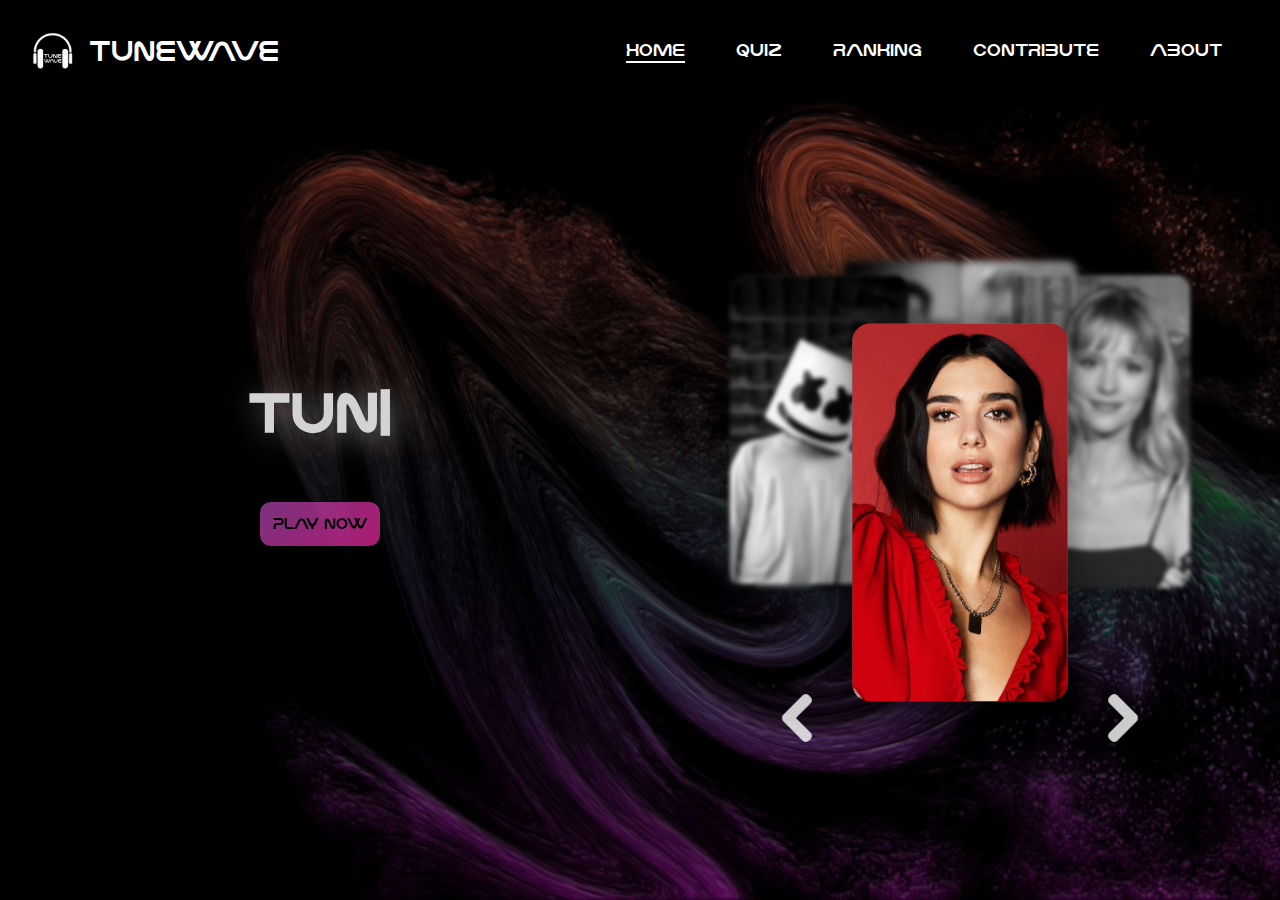
<file: index.html>
<!DOCTYPE html>
<html>
<head>
  <meta charset="utf-8">
  <meta name="viewport" content="width=device-width, initial-scale=1">
  <link rel="stylesheet" type="text/css" href="./css/style.css">
  <title>TuneWave</title>
</head>

<body>
<script src="js/title.js"></script>
<script src="js/cards.js"></script>
  <header>
    <nav>
      <div class="logo-container">
        <img class="nav-logo" src='./img/logo.png'/>
        <div class="nav-logo"><a href="index.html">Tunewave</a></div>
      </div>

      <div class="nav-container">
        <a class="nav-element nav-button selected" href='#'>HOME</a>
        <a class="nav-element nav-button" href='quiz.html'>QUIZ</a>
        <a class="nav-element nav-button" href='classement.html'>RANKING</a>
        <a class="nav-element nav-button" href='contribuer.html'>CONTRIBUTE</a>
        <a class="nav-element nav-button" href='about.html'>ABOUT</a>
      </div>
    </nav>
  </header>
  <main>
  
    <section class="main-section">
      <div class="title" id="title"></div>
      <p class="title-description" id="title-description">
        Dive into the rhythm, ride the TuneWave <br> where every beat unlocks a new musical adventure!
      </p>
      <button class="play-button" onclick="location.href = 'quiz.html'">Play now</button>
    </section>

    <section class="secondary-section">
      <div class="card" id="card0"></div>
      <div class="card" id="card1"></div>
      <div class="card" id="card2"></div>
      <div class="card" id="card3"></div>
      <div class="card" id="card4"></div>
      <a class="move-button left" onclick="moveLeft();"></a>
      <a class="move-button right" onclick="moveRight();"></a>
    </section>


  </main>

  

</body>
</html>
</file>
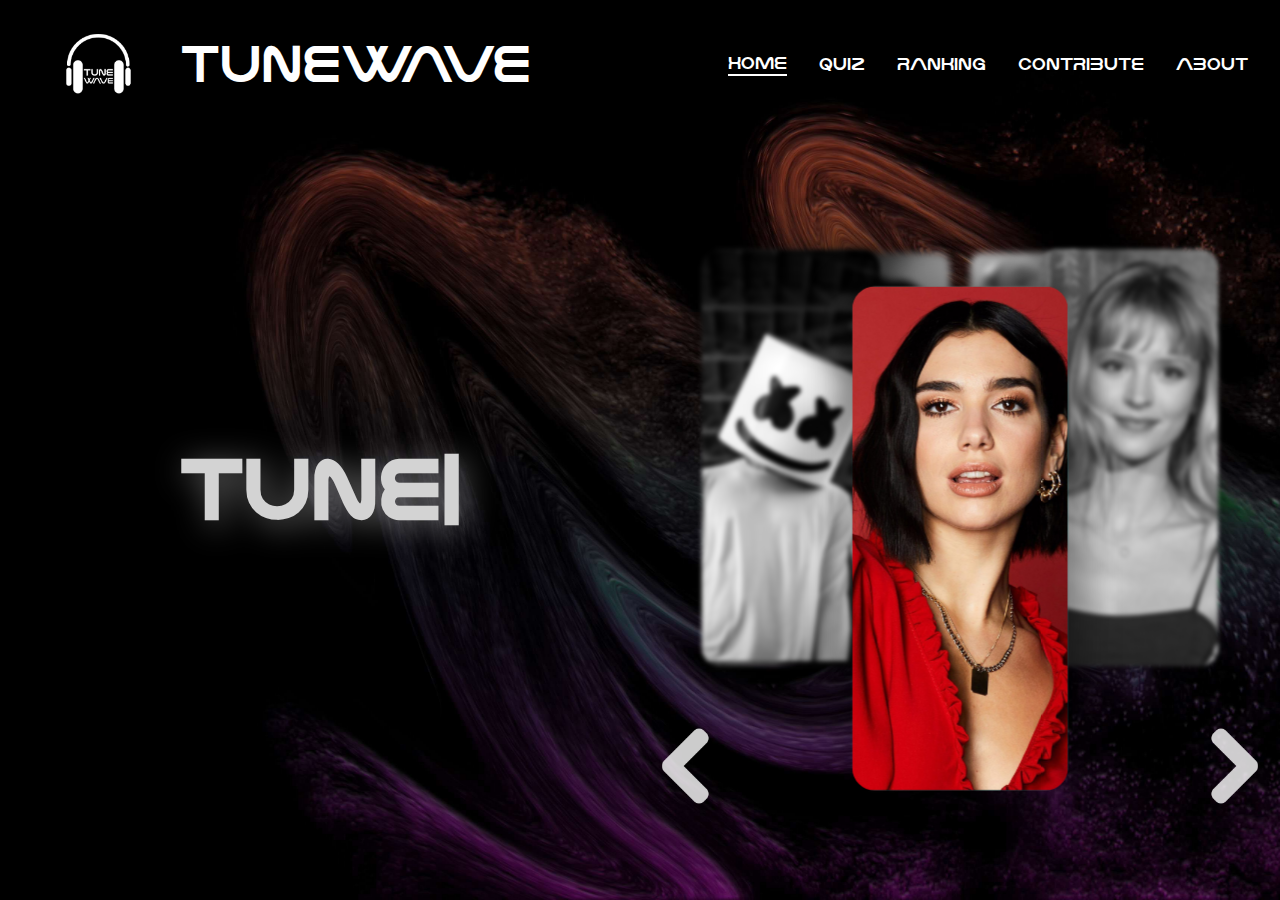
<file: projet-site-musical-ut2j-main/index.html>
<!DOCTYPE html>
<html>
<head>
  <meta charset="utf-8">
  <meta name="viewport" content="width=device-width, initial-scale=1">
  <link rel="stylesheet" type="text/css" href="./css/style.css">
  <title>TuneWave</title>
</head>

<body>
  <script src="js/title.js"></script>
  <script src="js/cards.js"></script>
  <nav>
    <img class="nav-element nav-logo" src='./img/logo.png'/>
    <div class="nav-element nav-logo"><a href="index.html">Tunewave</a></div>

    <a href='#' class="nav-element nav-button selected">HOME</a>
    <a href='quiz.html' class="nav-element nav-button">QUIZ</a>
    <a href='classement.html' class="nav-element nav-button">RANKING</a>
    <a href='contribuer.html' class="nav-element nav-button">CONTRIBUTE</a>
    <a href='about.html' class="nav-element nav-button">ABOUT</a>
  
  </nav>
  <main>
  
    <section class="main-section">
      <div class="title" id="title"></div>
      <p class="title-description" id="title-description">
        Dive into the rhythm, ride the TuneWave <br> where every beat unlocks a new musical adventure!
      </p>
    </section>

    <section class="secondary-section">
      <div class="card" id="card0"></div>
      <div class="card" id="card1"></div>
      <div class="card" id="card2"></div>
      <div class="card" id="card3"></div>
      <div class="card" id="card4"></div>
      <a class="move-button left" onclick="moveLeft();"></a>
      <a class="move-button right" onclick="moveRight();"></a>
    </section>


  </main>
  
  <footer>
    
  </footer>
  

</body>
</html>
</file>
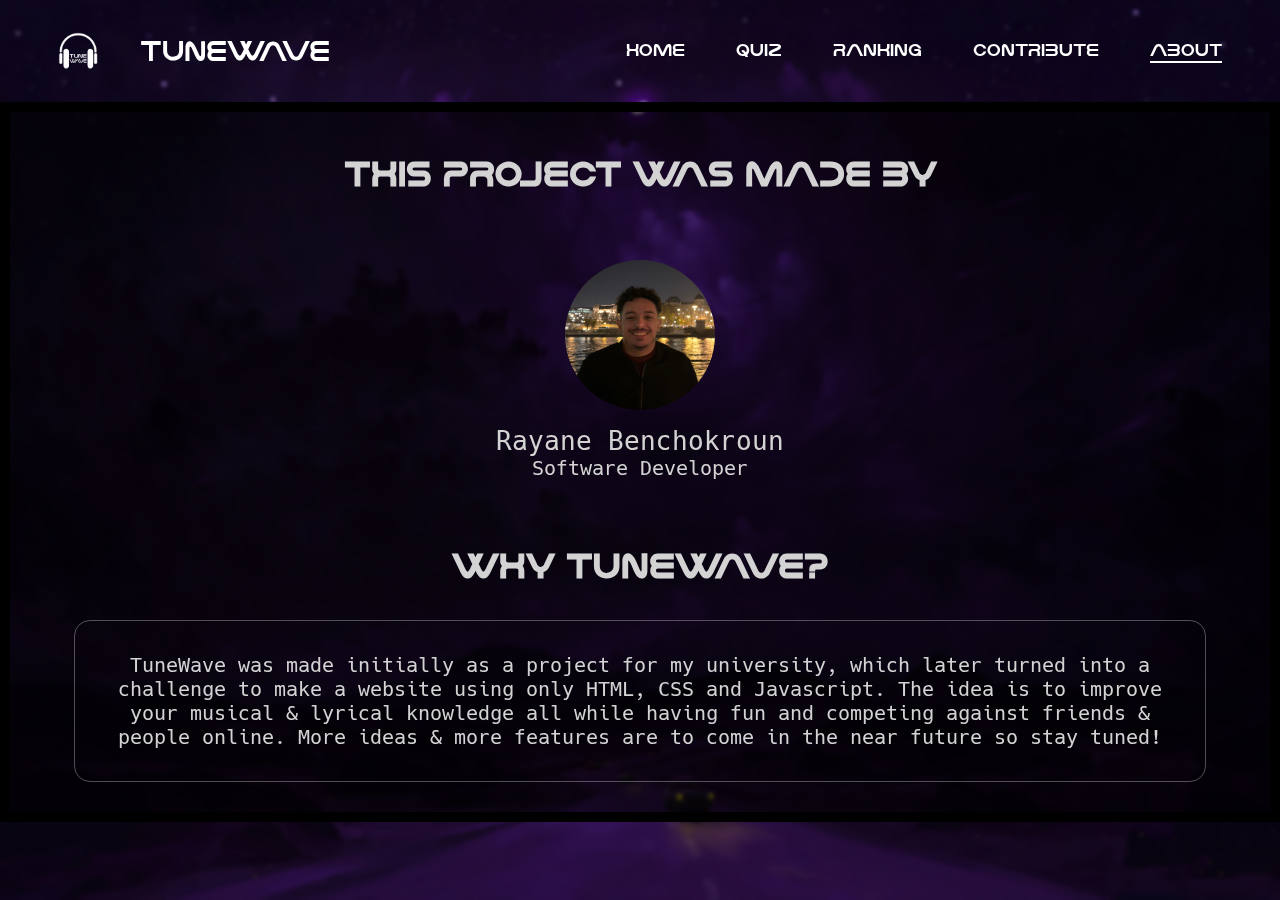
<file: about.html>
<!DOCTYPE html>
<html lang="en">
<head>
    <meta charset="UTF-8">
    <meta name="viewport" content="width=device-width, initial-scale=1.0">
    <link rel="stylesheet" type="text/css" href="./css/style.css">
    <link rel="stylesheet" type="text/css" href="./css/about.css">
    <title>About - TuneWave</title>
</head>
<body>
    <header>
        <nav>
            <div class="logo-container">
                <img class="nav-element nav-logo" src='./img/logo.png'/>
                <div class="nav-element nav-logo"><a href="index.html">Tunewave</a></div>
            </div>

            <div class="nav-container">
                <a class="nav-element nav-button" href='index.html'>HOME</a>
                <a class="nav-element nav-button" href='quiz.html'>QUIZ</a>
                <a class="nav-element nav-button" href='classement.html'>RANKING</a>
                <a class="nav-element nav-button" href='contribuer.html'>CONTRIBUTE</a>
                <a class="nav-element nav-button selected" href='about.html'>ABOUT</a>
            </div>
        </nav>
    </header>
    <main>
        <h1>THIS PROJECT WAS MADE BY</h1>
        
        <div class="between">
            <div class="container">
                <span class="white-circle rayane"></span>
                <p class="bold">Rayane Benchokroun</p>
                <p>Software Developer</p>
            </div>
        </div>

        <h1>WHY TUNEWAVE?</h1>

        <div class="about-paragraph">TuneWave was made initially as a project for my university, which later turned into a challenge to make a website using only HTML, CSS and Javascript.
        The idea is to improve your musical & lyrical knowledge all while having fun and competing against friends & people online.
        More ideas & more features are to come in the near future so stay tuned!</div>

    </main>
    
</body>
</html>
</file>
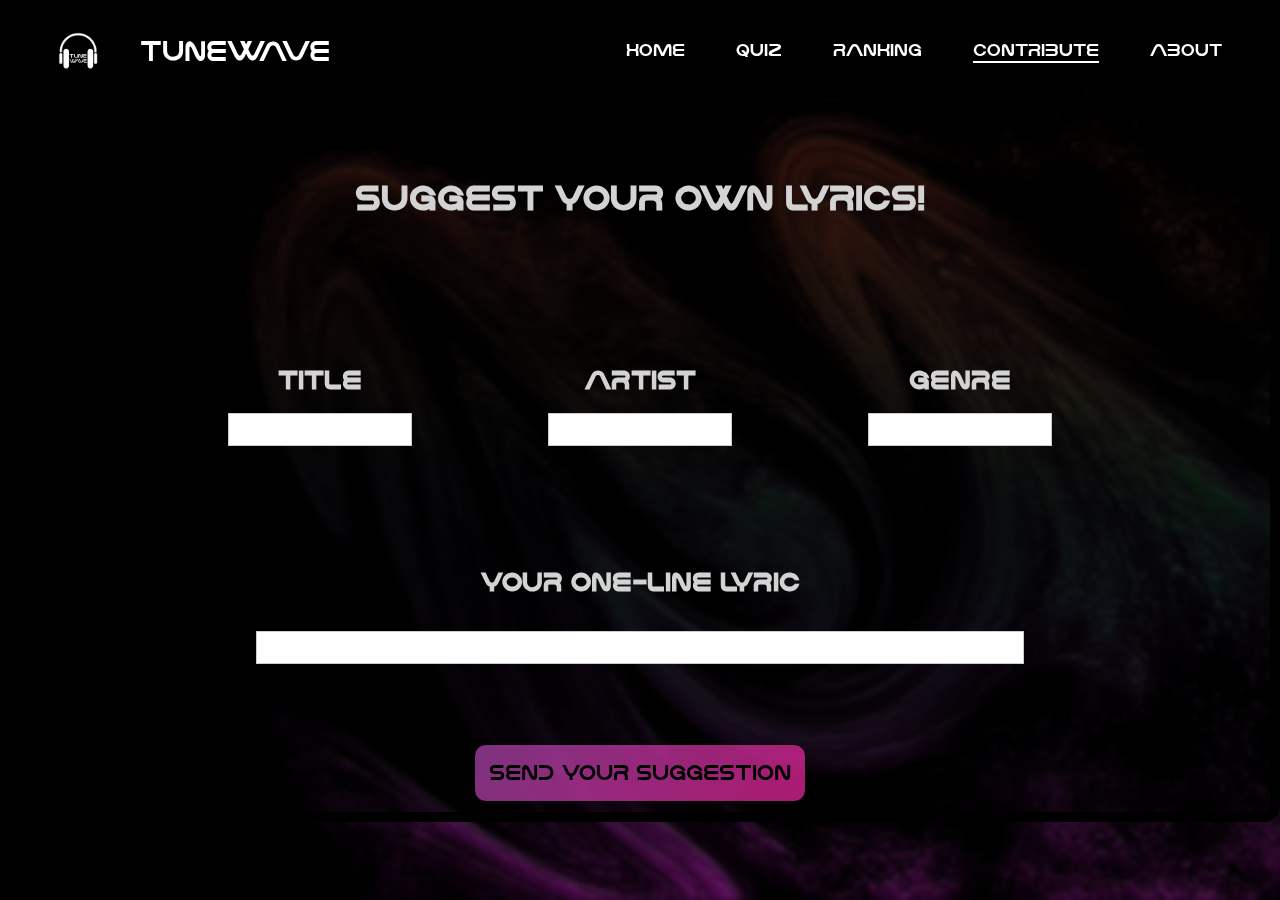
<file: contribuer.html>
<html><!DOCTYPE html>
<html lang="en">
<head>
    <meta charset="UTF-8">
    <meta name="viewport" content="width=device-width, initial-scale=1.0">
    <link rel="stylesheet" type="text/css" href="./css/style.css">
    <link rel="stylesheet" type="text/css" href="./css/quiz.css">
    <link rel="stylesheet" type="text/css" href="./css/contribuer.css">
    <title>Contribute - TuneWave</title>
</head>
<body>
<script src="js/contribute.js"></script>
<header>
    <nav>
        <div class="logo-container">
            <img class="nav-element nav-logo" src='./img/logo.png'/>
            <div class="nav-element nav-logo"><a href="index.html">Tunewave</a></div>
        </div>

        <div class="nav-container">
            <a class="nav-element nav-button" href='index.html'>HOME</a>
            <a class="nav-element nav-button" href='quiz.html'>QUIZ</a>
            <a class="nav-element nav-button" href='classement.html'>RANKING</a>
            <a class="nav-element nav-button selected" href='contribuer.html'>CONTRIBUTE</a>
            <a class="nav-element nav-button" href='about.html'>ABOUT</a>
        </div>
    </nav>
</header>


<main>
    <h1>SUGGEST YOUR OWN LYRICS!</h1>
    <div class="between">
        <div class="container">
            <h2>TITLE</h2>
            <input id="title" type="text"/>
        </div>
        <div class="container">
                <h2>ARTIST</h2>
                <input type="text" id="artist"/>
            </div>
            <div class="container">
                <h2>GENRE</h2>
                <input type="text" id="genre"/>
            </div>
            
        </div>
        <div class="along">
            <h2>YOUR ONE-LINE LYRIC</h2>
            <input type="text" style="width: 80%;" id="lyric" />
            <button class="button button-contr" id="button-contribute">SEND YOUR SUGGESTION</button>
            <span class="loader contr" id="loader"></span>
        </div>
    </main>


    <footer>
    
    </footer>
    
</body>
</html>
</file>
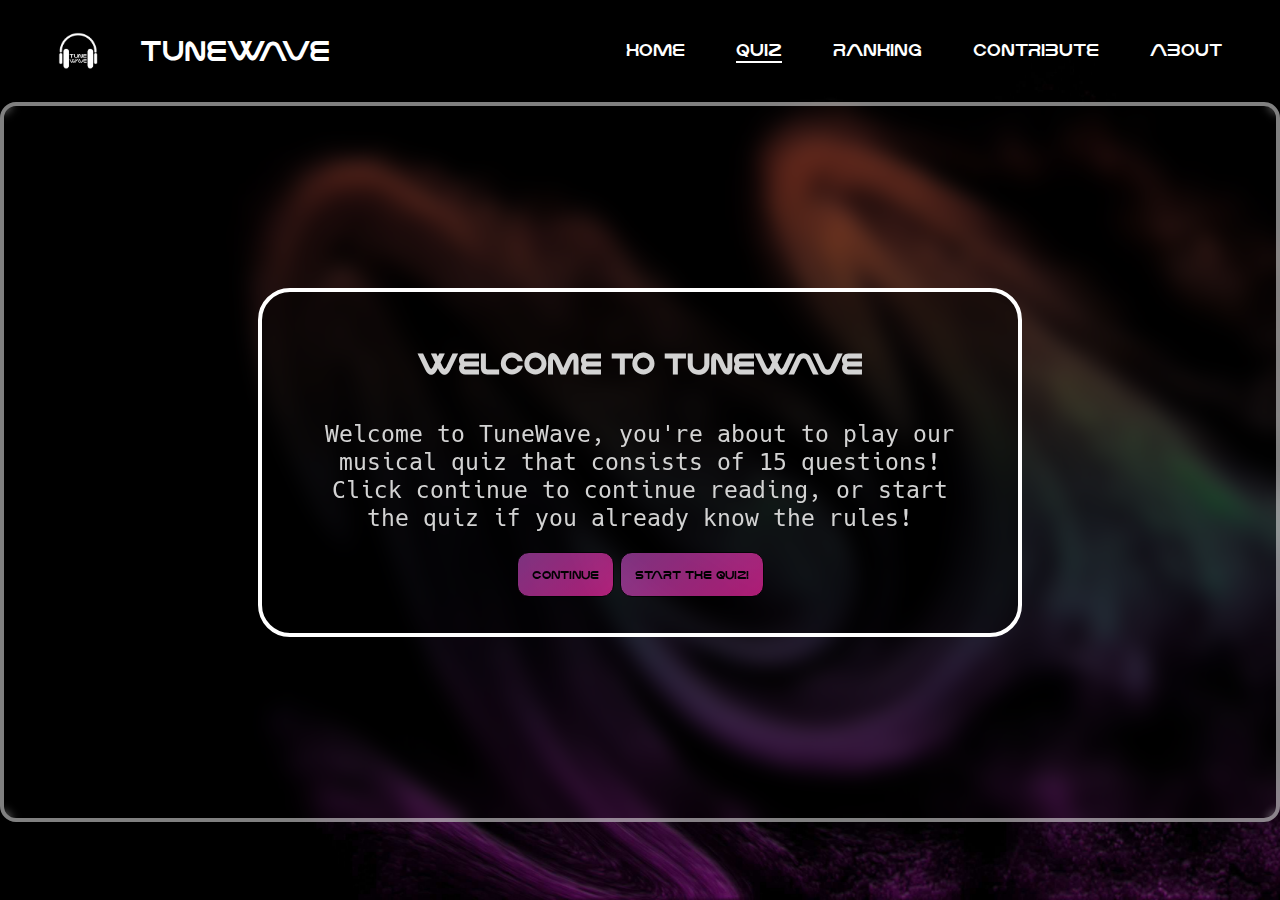
<file: quiz.html>
<!DOCTYPE html>
<html lang="en">
<head>
    <meta charset="UTF-8">
    <meta name="viewport" content="width=device-width, initial-scale=1.0">
    <link rel="stylesheet" type="text/css" href="./css/style.css">
    <title>Play TuneWave</title>
    <link rel="stylesheet" href="css/style.css">
    <link rel="stylesheet" href="css/quiz.css">
</head>
<body>
<script src="js/data.js" type="text/javascript"></script>
<script src="js/quiz.js" type="text/javascript"></script>
    <header>
        <nav>
            <div class="logo-container">
                <img class="nav-element nav-logo" src='./img/logo.png'/>
                <div class="nav-element nav-logo"><a href="index.html">Tunewave</a></div>
            </div>

            <div class="nav-container">
                <a class="nav-element nav-button" href='index.html'>HOME</a>
                <a class="nav-element nav-button selected" href='quiz.html'>QUIZ</a>
                <a class="nav-element nav-button" href='classement.html'>RANKING</a>
                <a class="nav-element nav-button" href='contribuer.html'>CONTRIBUTE</a>
                <a class="nav-element nav-button" href='about.html'>ABOUT</a>
            </div>
        </nav>
    </header>
    <main>
    <div class="top-layer" id="top-layer">
        <div class="welcome-msg" id="welcome-message">
            <h1>WELCOME TO TUNEWAVE</h1>

            <p id="welcome-message-text"></p>

            <div>
                <button class="button" id="welcome-message-skip" onclick="nextMessage();">Continue</button>
                <button class="button" id="welcome-message-start" onclick="closeMessage();">Start the quiz!</button>
            </div>
        </div>
        <div class="welcome-msg" id="username-message">
            <h2>PLEASE ENTER YOUR NAME</h2>
            <p>Let us know how you want to be called!</p>
            <div class="remember">
                <label for="remember-me">Remember me</label><input type="checkbox" id="remember-me" name="remember"/>
            </div>
            <div class="flex-row center-elements">
                <input type="input" class="input" id="username-input"/>
                <button class="button" onclick="saveUsername();">Let's go</button>
            </div>
        </div>
        </div>
        <div class="back" id="back">
            <span id="game-counter"></span>
        </div>
        <div class="game">
            <div class="timer" id="timer">
                <span class="bar"></span>
                <span class="progress"></span>
                <span class="time" id="time">10s</span>
            </div>
            <span class="loader" id="loader"></span>
            <span class="lyric active" id="lyric"></span>
            <div class="choices" id="choices">
                <button class="button choice" onClick=""></button>
                <button class="button choice"></button>
                <button class="button choice"></button>
                <button class="button choice"></button>
                <button class="button choice"></button>
            </div>
            <div id="restart-part">
                <button class="button restart" id="restart-button">Play again!</button>
                <button class="button restart" onclick="location.href = './classement.html'">Check my ranking</button>
            </div>
            <div class="score" id="score">0 PTS</div>
            <div class="score add" id="score-adder">0 PTS</div>
            <div class="score streak" id="score-streak">0x</div>
            <div class="rounds" id="rounds">ROUND 1</div>
            <div class="song-title" id="song-title-cont">
                <span id="song-title"></span>
            </div>
        </div>
    </main>

</body>
    
</html>
</file>
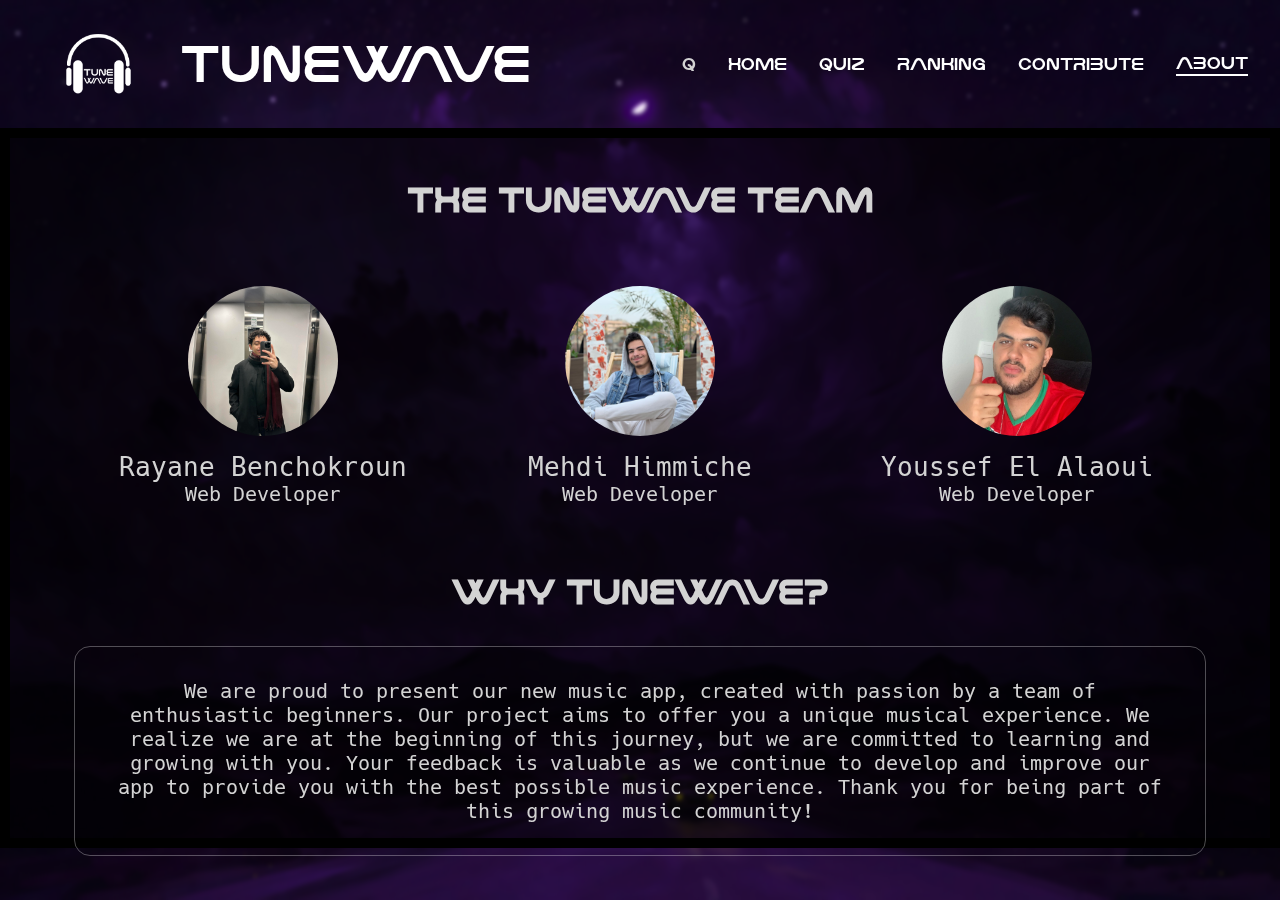
<file: projet-site-musical-ut2j-main/about.html>
<!DOCTYPE html>
<html lang="en">
<head>
    <meta charset="UTF-8">
    <meta name="viewport" content="width=device-width, initial-scale=1.0">
    <link rel="stylesheet" type="text/css" href="./css/style.css">
    <link rel="stylesheet" type="text/css" href="./css/about.css">
    <title>About - TuneWave</title>
</head>
<body>
    <header>
        <nav>
            <img class="nav-element nav-logo" src='./img/logo.png'/>
            <div class="nav-element nav-logo"><a href="index.html">Tunewave</a></div>
q
            <a href='index.html' class="nav-element nav-button">HOME</a>
            <a href='quiz.html' class="nav-element nav-button">QUIZ</a>
            <a href='classement.html' class="nav-element nav-button">RANKING</a>
            <a href='contribuer.html' class="nav-element nav-button">CONTRIBUTE</a>
            <a href='about.html' class="nav-element nav-button selected">ABOUT</a>

        </nav>
    </header>
    <main>
        <h1>THE TUNEWAVE TEAM</h1>
        
        <div class="between">
            <div class="container">
                <span class="white-circle rayane"></span>
                <p class="bold">Rayane Benchokroun</p>
                <p>Web Developer</p>
            </div>
            <div class="container">
                <span class="white-circle mehdi"></span>
                <p class="bold">Mehdi Himmiche</p>
                <p>Web Developer</p>
            </div>
            <div class="container">
                <span class="white-circle youssef"></span>
                <p class="bold">Youssef El Alaoui</p>
                <p>Web Developer</p>
            </div>
            
        </div>

        <h1>WHY TUNEWAVE?</h1>

        <div class="about-paragraph">We are proud to present our new music app, created with passion by a team of enthusiastic beginners. Our project aims to offer you a unique musical experience.
            We realize we are at the beginning of this journey, but we are committed to learning and growing with you.
            Your feedback is valuable as we continue to develop and improve our app to provide you with the best possible music experience.
            Thank you for being part of this growing music community!</div>

    </main>
    
</body>
</html>
</file>
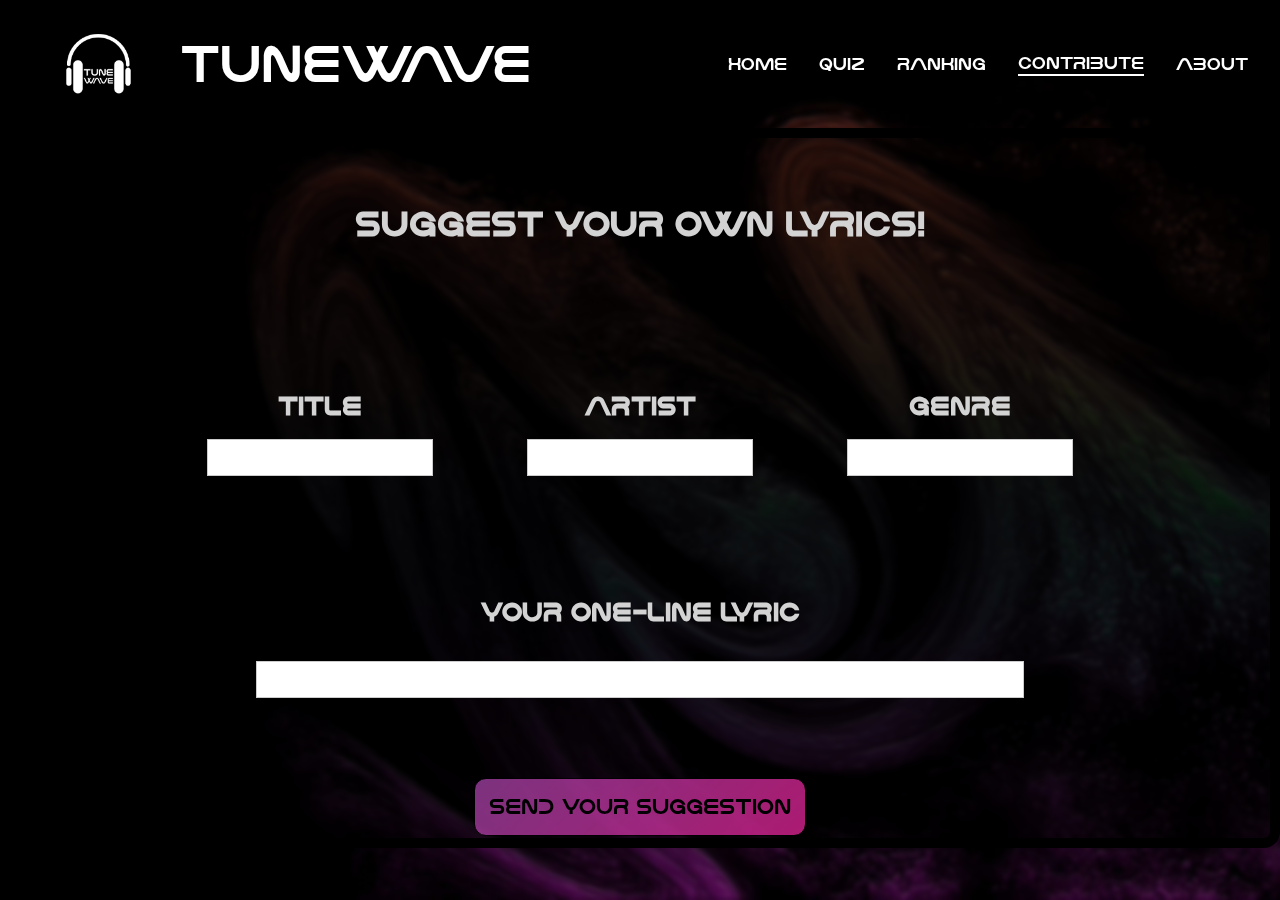
<file: projet-site-musical-ut2j-main/contribuer.html>
<html><!DOCTYPE html>
<html lang="en">
<head>
    <meta charset="UTF-8">
    <meta name="viewport" content="width=device-width, initial-scale=1.0">
    <link rel="stylesheet" type="text/css" href="./css/style.css">
    <link rel="stylesheet" type="text/css" href="./css/quiz.css">
    <link rel="stylesheet" type="text/css" href="./css/contribuer.css">
    <title>Contribute - TuneWave</title>
</head>
<body>
    <script src="js/contribute.js"></script>
    <nav>
        <img class="nav-element nav-logo" src='./img/logo.png'/>
        <div class="nav-element nav-logo"><a href="index.html">Tunewave</a></div>
    
        <a href='index.html' class="nav-element nav-button">HOME</a>
        <a href='quiz.html' class="nav-element nav-button">QUIZ</a>
        <a href='classement.html' class="nav-element nav-button">RANKING</a>
        <a href='#' class="nav-element nav-button selected">CONTRIBUTE</a>
        <a href='about.html' class="nav-element nav-button">ABOUT</a>
      
    </nav>
    

    <main>
        <h1>SUGGEST YOUR OWN LYRICS!</h1>
        <div class="between">
            <div class="container">
                <h2>TITLE</h2>
                <input type="text" id="title"/>
            </div>
            <div class="container">
                <h2>ARTIST</h2>
                <input type="text" id="artist"/>
            </div>
            <div class="container">
                <h2>GENRE</h2>
                <input type="text" id="genre"/>
            </div>
            
        </div>
        <div class="along">
            <h2>YOUR ONE-LINE LYRIC</h2>
            <input type="text" style="width: 80%;" id="lyric" />
            <button class="button button-contr" id="button-contribute">SEND YOUR SUGGESTION</button>
            <span class="loader contr" id="loader"></span>
        </div>
    </main>


    <footer>
    
    </footer>
    
</body>
</html>
</file>
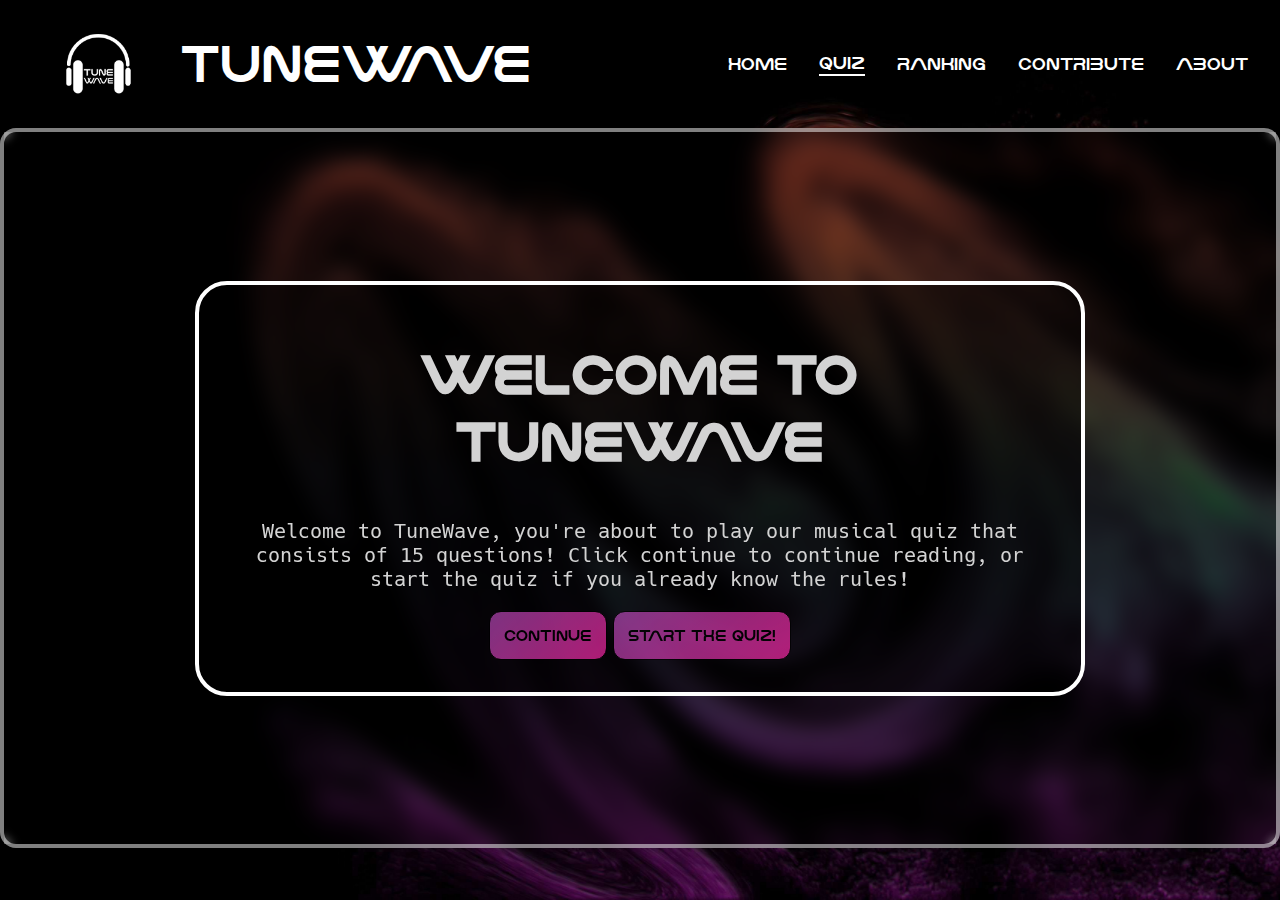
<file: projet-site-musical-ut2j-main/quiz.html>
<!DOCTYPE html>
<html lang="en">
<head>
    <meta charset="UTF-8">
    <meta name="viewport" content="width=device-width, initial-scale=1.0">
    <link rel="stylesheet" type="text/css" href="./css/style.css">
    <title>Play TuneWave</title>
    <link rel="stylesheet" href="css/style.css">
    <link rel="stylesheet" href="css/quiz.css">
</head>
<body>
    <script src="js/data.js" type="text/javascript"></script>
    <script src="js/quiz.js" type="text/javascript"></script>
    <nav>
        <img class="nav-element nav-logo" src='./img/logo.png'/>
        <div class="nav-element nav-logo"><a href="index.html">Tunewave</a></div>
    
        <a href='index.html' class="nav-element nav-button">HOME</a>
        <a href='#' class="nav-element nav-button selected">QUIZ</a>
        <a href='classement.html' class="nav-element nav-button">RANKING</a>
        <a href='contribuer.html' class="nav-element nav-button">CONTRIBUTE</a>
        <a href='about.html' class="nav-element nav-button">ABOUT</a>
      
      </nav>
    <main>
        <div class="top-layer" id="top-layer">
            <div class="welcome-msg" id="welcome-message">
                <h1>WELCOME TO TUNEWAVE</h1>
    
                <p id="welcome-message-text"></p>

                <div>
                    <button class="button" id="welcome-message-skip" onclick="nextMessage();">Continue</button>
                    <button class="button" id="welcome-message-start" onclick="closeMessage();">Start the quiz!</button>
                </div>
            </div>
            <div class="welcome-msg" id="username-message">
                <h2>PLEASE ENTER YOUR NAME</h2>
                <p>Let us know how you want to be called!</p>
                <div class="remember">
                    <label for="remember-me">Remember me</label><input type="checkbox" id="remember-me" name="remember"/>
                </div>
                <div>
                    <input type="input" class="input" id="username-input"/>
                    <button class="button" onclick="saveUsername();">Let's go</button>
                </div>
            </div>
        </div>
        <div class="back" id="back">
            <span id="game-counter"></span>
        </div>
        <div class="game">
            <div class="timer" id="timer">
                <span class="bar"></span>
                <span class="progress"></span>
                <span class="time" id="time">10s</span>
            </div>
            <span class="loader" id="loader"></span>
            <span class="lyric active" id="lyric"></span>
            <div class="choices" id="choices">
                <button class="button choice" onClick=""></button>
                <button class="button choice"></button>
                <button class="button choice"></button>
                <button class="button choice"></button>
                <button class="button choice"></button>
            </div>
            <button class="button restart" id="restart-button">Play again!</button>
            <div class="score" id="score">0 PTS</div>
            <div class="score add" id="score-adder">0 PTS</div>
            <div class="rounds" id="rounds">ROUND 1</div>
            <div class="song-title" id="song-title-cont">
                <span id="song-title"></span>
            </div>
        </div>
    </main>

    <footer>
    
    </footer>
</body>
    
</html>
</file>
<file: css/style.css>
@font-face {
    font-family: MainFont;
    src: url('../Pavelt.ttf');
}

@font-face {
    font-family: SecondaryFont;
    src: url('../hack.ttf');
}

* {
    margin: 0;
    padding: 0;
    font-family: MainFont;
    box-sizing: border-box;
}


html, body {
    margin: 0;
    padding: 0;
    height: 100%;
}

body {
    background-image: url('../img/mehdi.jpg');
    background-size: cover;
    background-position: center;
    overflow: hidden;
    font-family: Helvetica, sans-serif;
    color: rgb(211, 211, 211);
}

nav {
    display: flex;
    flex-direction: row;
    justify-content: space-between;
    align-items: center;
    width: 100%;
    top: 0;
    left: 0;
    padding: 32px;
}

main {
    overflow: hidden;
}

.logo-container {
    display: flex;
    flex-direction: row;
    align-items: center;
    justify-content: center;
}

.nav-container {
    display: flex;
}

a.nav-element {

    text-decoration: none;
    color: #fff;
    transition: transform 0.2s;
    
}
a.nav-element:hover {

    transform: scale(1.3);

}

.nav-element.selected {

    border-bottom: 2px solid #fff;

}

img.nav-logo {
    margin-right: 16px;
}

.nav-logo {

    justify-self: flex-start;
    margin-right: auto;
}

.nav-logo a {
    color: white;
    text-decoration: none;
}

main {
    display: grid;
    width: 100%;
    height: 80%;
    grid-template-columns: 50% 50%;
}

.main-section {

    padding: 64px;
    display: flex;
    flex-direction: column;
    align-items: center;
    justify-content: center;
    position: relative;

}

@keyframes wavy {
    0% { animation-timing-function: linear; }
    25% { 
        transform: translateY(-8px);
        animation-timing-function: ease-in;
    }
    75% { 
        transform: translateY(8px);
        animation-timing-function: ease-in;
    }

    100% {
        transform: translateY(0);
        animation-timing-function: linear;
    }
}

.main-section .title {

    font-weight: bold;
    filter: drop-shadow(5px 5px 16px rgb(255, 255, 255, 0.4));
    transition: transform 2s;
    display: flex;
    flex-direction: row;
    justify-content: center;

}

.title .title-letter {
    animation: wavy 1.8s infinite;
    animation-delay: 0s;
}

.title-letter:nth-child(1) { animation-delay: 0.15s; }
.title-letter:nth-child(2) { animation-delay: 0.3s; }
.title-letter:nth-child(3) { animation-delay: 0.45s; }
.title-letter:nth-child(4) { animation-delay: 0.6s; }
.title-letter:nth-child(5) { animation-delay: 0.75s; }
.title-letter:nth-child(6) { animation-delay: 0.9s; }
.title-letter:nth-child(7) { animation-delay: 1.05s; }
.title-letter:nth-child(8) { animation-delay: 1.2s; }


.main-section .title-description {
    text-align: center;
    font-weight: bold;
    opacity: 0;
    transition: opacity 2s;
}

.main-section .title-description.visible {
    opacity: 100%;
    margin-top: 20px;
}

p {
    font-size: 20px;
    font-family: SecondaryFont, sans-serif, monospace;
}

.card {

    position: absolute;
    background-color: aqua;
    -webkit-box-shadow: 2px 5px 29px 5px rgba(0, 0, 0, 0.42);
    box-shadow: 2px 5px 29px 5px rgba(0, 0, 0, 0.42);
    transition: transform 1s, filter 1s, z-index 1s;

    border-radius: 16px;
    background-size: cover;
    background-position: top center;

}

.card#card0 { background-image: url("../img/dualipa.jpg");}
.card#card1 { background-image: url("../img/marshmellow.png");}
.card#card2 { background-image: url("../img/michael.webp");}
.card#card3 { background-image: url("../img/shakira.jpg");}
.card#card4 { background-image: url("../img/angele.jpg");}


footer {
    height: 150px;
    width: 100%;
    bottom: 0;
    left: 0;
    position: fixed;
}

.secondary-section {
    display: flex;
    align-items: center;
    justify-content: center;
}

.secondary-section .move-button {

    border: none;
    padding: 0;
    overflow: visible;
    outline: none;
    cursor: pointer;
    width: max(5vw, 50px);
    height: max(5vw, 50px);
    background-image: url("../img/arrow.png");
    background-size: cover;
    transition: all 0.4s;
    opacity: 80%;
    align-self: flex-end;
    margin-bottom: 72px;
    margin-left: 20%;
    margin-right: 20%;
    z-index: 200;
}

.secondary-section .move-button.left {
    transform: scaleX(-1);
}

.play-button {
    border: 1px solid #000; /* Adding a border for visibility */
    color: #000;
    text-align: center;
    text-decoration: none;
    display: inline-block;
    cursor: pointer;
    padding: 1.4vh;
    border-radius: 12px;
    transition: all 0.5s;
    opacity: 0.7;
    position: relative;
    font-size: 1.6vh;
    margin-top: 2vh;
    background: rgb(177,73,181);
    background: -moz-linear-gradient(137deg, rgba(177,73,181,1) 0%, rgba(246,39,163,1) 100%);
    background: -webkit-linear-gradient(137deg, rgba(177,73,181,1) 0%, rgba(246,39,163,1) 100%);
    background: linear-gradient(137deg, rgba(177,73,181,1) 0%, rgba(246,39,163,1) 100%);
    filter: progid:DXImageTransform.Microsoft.gradient(startColorstr="#b149b5",endColorstr="#f627a3",GradientType=1);
    animation: playButton 5s ease;
}

@keyframes playButton {
    0% {
        opacity: 0;
        transform: scale(5%);
    }
    66% {
        opacity: 0;
        transform: scale(5%);
    }
    100% {
        opacity: 0.7;
    }
}

.play-button:hover {
    opacity: 1;
}

@media screen and (max-aspect-ratio: 1/1) {
    main {
        display: grid;
        width: 100%;
        height: 80%;
        grid-template-columns: none;
        grid-template-rows: 35% 65%;
    }
    nav {
        flex-direction: column;
        justify-content: space-evenly;
    }

    .main-section .title {
        font-size: 4vh;
    }

    .nav-container {
        margin-top: 24px;
    }

    .nav-element {
        font-size: 1.2vh;
        margin-left: 2.5vw;
        margin-right: 2.5vw;
    }

    .main-section .title-description {
        font-size: 1.2vh;
    }

    img.nav-logo {
        height: 3vh;
    }

    .nav-logo {
        font-size: 3vh;
    }

    .card {
        height: 25vh;
        border-radius: 2.5vw;
        aspect-ratio: 1/2;
    }

}

@media screen and (min-aspect-ratio: 1/1) {


    .main-section .title {
        font-size: 4vw;
    }

    .nav-element {
        font-size: 1.8vh;
        margin-left: 2vw;
        margin-right: 2vw;
    }

    .main-section .title-description {
        font-size: 1.2vw;
    }

    img.nav-logo {
        height: 3vw;
    }

    .nav-logo {
        font-size: 2vw;
    }

    .card {
        height: 30vh;
        border-radius: 1vw;
        aspect-ratio: 4/7;
    }

}

.flex-row {
    display: flex;
    flex-direction: row;
}

.center-elements {
    justify-content: center;
    align-items: center;
}
</file>
<file: projet-site-musical-ut2j-main/css/style.css>
@font-face {
    font-family: MainFont;
    src: url('../Pavelt.ttf');
}

@font-face {
    font-family: SecondaryFont;
    src: url('../hack.ttf');
}

* {
    margin: 0;
    padding: 0;
    font-family: MainFont;
    box-sizing: border-box;
}


html, body {
    margin: 0;
    padding: 0;
    height: 100%;
}

body {
    background-image: url('../img/mehdi.jpg');
    background-size: cover;
    background-position: center;
    overflow: hidden;
    font-family: Helvetica, sans-serif;
    color: rgb(211, 211, 211);
}

nav {
    display: flex;
    justify-content: flex-end;
    align-items: center;
    width: 100%;
    top: 0;
    left: 0;
    padding: 32px;
}

.nav-element {

    margin-left: 32px;
    
}

a.nav-element {
    
    text-decoration: none;
    color: #fff;
    transition: all 0.2s;
    
}
a.nav-element:hover {

    transform: scale(1.3);

}

.nav-element.selected {

    border-bottom: 2px solid #fff;

}

img.nav-logo {
    height: 64px;
    margin-right: 16px;
}

.nav-logo {

    justify-self: flex-start;
    margin-right: auto;
    font-size: 48px;
}
.nav-logo a {
    color: white;
    text-decoration: none;
}

main {
    display: grid;
    width: 100%;
    height: 80%;
    grid-template-columns: 50% 50%;
}

.main-section {

    padding: 64px;
    display: flex;
    align-items: center;
    justify-content: center;

}

@keyframes wavy {
    0% { animation-timing-function: linear; }
    25% { 
        transform: translateY(-8px);
        animation-timing-function: ease-in;
    }
    75% { 
        transform: translateY(8px);
        animation-timing-function: ease-in;
    }

    100% {
        transform: translateY(0);
        animation-timing-function: linear;
    }
}

.main-section .title {

    font-weight: bold;
    font-size: 78px;
    filter: drop-shadow(5px 5px 16px rgb(255, 255, 255, 0.4));
    transition: all 2s;
    display: flex;
    flex-direction: row;
    justify-content: center;

}

.title .title-letter {
    animation: wavy 1.8s infinite;
    animation-delay: 0s;
}

.title-letter:nth-child(1) { animation-delay: 0.15s; }
.title-letter:nth-child(2) { animation-delay: 0.3s; }
.title-letter:nth-child(3) { animation-delay: 0.45s; }
.title-letter:nth-child(4) { animation-delay: 0.6s; }
.title-letter:nth-child(5) { animation-delay: 0.75s; }
.title-letter:nth-child(6) { animation-delay: 0.9s; }
.title-letter:nth-child(7) { animation-delay: 1.05s; }
.title-letter:nth-child(8) { animation-delay: 1.2s; }

.main-section .title.visible {

    margin-bottom: 80px;

}

.main-section .title-description {
    font-size: 26px;
    text-align: center;
    font-weight: bold;
    position: absolute;
    opacity: 0%;    
    transition: all 2s;
}

.main-section .title-description.visible {
    opacity: 100%;
    margin-top: 100px;
}

p {
    font-size: 20px;
    font-family: SecondaryFont, sans-serif, monospace;
}

.card {

    position: absolute;
    width: 12vw;
    height: 40vh;
    background-color: aqua;
    -webkit-box-shadow: 2px 5px 29px 5px rgba(0,0,0,0.42); 
    box-shadow: 2px 5px 29px 5px rgba(0,0,0,0.42);
    transition: transform 1s, filter 1s, z-index 1s;

    border-radius: 16px;
    background-size:cover;
    background-position: center;

}

.card#card0 { background-image: url("../img/dualipa.jpg");}
.card#card1 { background-image: url("../img/marshmellow.png");}
.card#card2 { background-image: url("../img/michael.webp");}
.card#card3 { background-image: url("../img/shakira.jpg");}
.card#card4 { background-image: url("../img/angele.jpg");}


footer {
    height: 150px;
    width: 100%;
    bottom: 0;
    left: 0;
    position: fixed;
}

.secondary-section {
    display: flex;
    align-items: center;
    justify-content: center;
}

.secondary-section .move-button {

    background: none;
    border: none;
    padding: 0;
    margin: 0;
    overflow: visible;
    outline: none;
    cursor: pointer;
    width: 100px;
    height: 100px;
    background-image: url("../img/arrow.png");
    background-size: cover;
    transition: all 0.4s;
    opacity: 80%;
    align-self: flex-end;
    margin-bottom: 32px;
    z-index: 200;
}

.secondary-section .move-button.left {
    margin-right: auto;
    transform: scaleX(-1);
}
</file>
<file: css/about.css>
body {
    background-image: url("../img/purple.jpg");
    backdrop-filter: blur(2px);
}

main {
    background-image: none;
    border: solid 10px black;
    background-color: rgb(0, 0, 0, 0.6);
    padding: 8px 64px;
    display: flex;
    flex-direction: column;
    align-items: center;
    align-content: center;
}

main > h1 {

    margin: 32px 0px;

}

.between {
    margin: 32px;
    width: 100%;
    display: flex;
    flex-direction: row;
    justify-content: space-around;
    align-items: center;
    align-content: center;
}

.between > .container {
    display: flex;
    flex-direction: column;
    justify-content: center;
    align-items: center;
    width: 30%;

}

.white-circle {
    margin: auto;
    width: 150px;
    height: 150px;
    border-radius: 50%;
    background-position: center;
    background-size: contain;
    transition: all 0.9s;
}

.bold {
    font-size: 26px;
    padding-top: 16px;
}

.about-paragraph {
    font-family: SecondaryFont;
    text-align: center;
    font-size: 20px;
    border: solid 1px rgb(255, 255, 255, 0.3);
    padding: 32px;
    border-radius: 16px;
}

.rayane {
    background-image: url("../img/rayane.jpg");
}


.rayane:hover {
    -webkit-box-shadow:0px 0px 146px 5px rgb(255, 199, 96);
-moz-box-shadow: 0px 0px 146px 5px rgb(255, 199, 96);
box-shadow: 0px 0px 146px 5px rgb(255, 199, 96);
}
</file>
<file: css/quiz.css>
.top-layer {
    width: 100%;
    height: 100%;
    margin: 0;
    padding: 0;
    z-index: 600;
    align-items: center;
    display: flex;
    position: absolute;
    justify-content: center;
    align-content: center;
    transition: all 0.5s;
}

main {
    max-height: 80%;
}

.top-layer > div {
    width: 100%;
}

.top-layer.done {
    opacity: 0;
    display: none;
}

.welcome-msg:not(.visible) {
    opacity: 0;
    display: none;
}

.welcome-msg {
    backdrop-filter: blur(20px);
    position: absolute;
    margin: auto;
    max-width: 80%;
    height: fit-content;
    max-height: 80%;
    text-align: center;
    z-index: 600;
    background-color: rgb(0, 0, 0, 0.5);
    border: 4px solid white;
    border-radius: 32px;
    padding: 4vh;
    display: flex;
    flex-direction: column;
    justify-content: space-between;
    transition: all 0.5s;
}

.welcome-msg p {
    margin: 20px;
    font-size: 1.6vh;
}

.welcome-msg h1 {
    font-size: 2.8vh;
    margin: 2vh;
}
.welcome-msg h2 {
    font-size: 1.5vh;
    margin: 1.5vh;
}


button {
    background-color: transparent;
    border: 1px solid #000; /* Adding a border for visibility */
    color: #000;
    text-align: center;
    text-decoration: none;
    display: inline-block;
    font-size: 1.2vh;
    cursor: pointer;
}

.button {

    padding: 14px;
    border-radius: 12px;
    transition: all 0.5s;
    opacity: 0.7;
    background: rgb(177,73,181);
    background: -moz-linear-gradient(137deg, rgba(177,73,181,1) 0%, rgba(246,39,163,1) 100%);
    background: -webkit-linear-gradient(137deg, rgba(177,73,181,1) 0%, rgba(246,39,163,1) 100%);
    background: linear-gradient(137deg, rgba(177,73,181,1) 0%, rgba(246,39,163,1) 100%);
}

.button.btn-theme.selected {
    background: rgb(143, 94, 233);
}
.button.btn-theme {
    background: rgb(221, 72, 84);
}

.button:hover {
    cursor: pointer;
    opacity: 1;
}

.button:disabled {
    opacity: 0.4;
}

input[type="checkbox"] {
    font-size: 18px;
    width: 20px;
    height: 20px;
}

input[type="input"], input[type="text"] {
    font-family: SecondaryFont, serif;
    appearance: none;
    -webkit-appearance: none;
    -moz-appearance: none;
    border: 1px solid #ccc;
    padding: 8px;
    font-size: 1.4vh;
}
label[for="remember-me"] {
    font-size: 1.6vh;
    font-family: SecondaryFont, serif;
}

.input {
    font-family: SecondaryFont, serif;
    border: none;
    border-radius: 8px;
}

main {
    width: 100%;
    border: 4px solid rgb(255, 255, 255 , 0.5);
    border-radius: 16px;
    backdrop-filter: blur(10px);
    display: flex;
}
main .back {
    width: 100%;
    height: 100%;
    z-index: 10;
    display: flex;
    align-items: center;
    align-content: center;
    justify-content: center;
    position: absolute;
}

main .game {
    backdrop-filter: blur(5px);
    position: absolute;
    width: 100%;
    height: 100%;
    z-index: 0;
    display: flex;
    align-items: center;
    align-content: center;
    justify-content: center;
}

#game-counter {
    font-size: 180px;
    color: white;
    filter: drop-shadow(2px 6px 16px rgb(0, 0, 0, 0.4));
}

.loader {
    border: 16px solid #f3f3f3; /* Light grey */
    border-top: 16px solid rgba(0, 0, 0, 0); /* Blue */
    border-radius: 50%;
    width: 120px;
    height: 120px;
    position: absolute;
    opacity: 100%;
    transition: all 0.6s;
    animation: spin 2s linear infinite;
  }
  
.loader.contr {
    bottom: 6%;
    right: 35%;
    width: 60px;
    height: 60px;
}

@keyframes spin {
    0% { transform: rotate(0deg); }
    100% { transform: rotate(360deg); }
}

.loader:not(.visible) {
    opacity: 0;
    display: none;
}

.themes {
    margin: 28px 0px;
}

.lyric {
    font-size: 50px;
    font-family: SecondaryFont, serif;
    text-align: center;
    margin: 0% 10%;
    transform: scale(0.5);
    opacity: 0;
    transition: all 0.6s;
}

.lyric.active {
    text-shadow: rgba(229,165,250,0.79) 0px 0px 59px;
    opacity: 100%;
    transform: none;
}

.timer {
    position: absolute;
    top: 40px;
    width: 80%;
    height: 50px;
    text-align: center;
    display: flex;
    flex-direction: row;
    justify-content: center;
    transition: all 0.5s;
    opacity: 100%;
}

.timer:not(.active) {
    opacity: 0;
}

.timer > .time {
    position: absolute;
    font-size: 40px;
    width: 100%;
    height: 100%;
    z-index: 2;
    color: rgba(0, 0, 0, 0.5);
}

.timer > .bar {
    position: absolute;
    width: 100%;
    height: 100%;
    background-color: white;
    border-radius: 8px;
    opacity: 80%;
}

@keyframes progressBar {
    0% {
        width: 100%;
        margin-right: 0;
        background-color: #b677ff;
    }
    100% {
        width: 0;
        margin-right: 100%;
        background-color: #ff0e58;
    }
}



.timer > .progress {
    position: absolute;
    width: 100%;
    height: 100%;
    margin-right: 0;
    z-index: 1;
    border-radius: 8px;
    opacity: 80%;
}

.timer.active > .progress {
    animation: progressBar 10s linear;
}

.choices {
    position: absolute;
    bottom: 20%;
    width: 80%;
    min-height: 50px;
    text-align: center;
    display: flex;
    z-index: 300;
    flex-direction: row;
    justify-content: space-evenly;
    align-items: center;
    transition: all 0.5s;
    opacity: 100%;
}

.choices:not(.visible) {
    opacity: 0;
}

.choices > .choice {
    font-family: SecondaryFont, serif;
    height: fit-content;
    font-size: 32px;
    margin: 0 16px;
}

.choice.right {
    background: #5dc55d;
}

.choice.wrong {
    opacity: 40%;
    background: #641515;
}

.choice.wrong-selected {
    opacity: 90%;
    background: #641515;
}

.song-title {
    position: absolute;
    bottom: 12px;
    width: 80%;
    height: 50px;
    text-align: center;
    display: flex;
    z-index: 300;
    flex-direction: row;
    justify-content: space-evenly;
    transition: all 0.5s;
    opacity: 100%;
    font-family: SecondaryFont, serif;
    font-size: 24px;
    color: #b8e58f;
}
#song-title {
    font-family: SecondaryFont, serif;
}

.song-title:not(.visible) {
    opacity: 0;
}

.score {
    position: absolute;
    top: 128px;
    right: 64px;
    width: 10%;
    height: 10%;
    display: flex;
    z-index: 200;
    flex-direction: row;
    justify-content: space-evenly;
    transition: all 0.5s;
    opacity: 100%;
    font-family: SecondaryFont, serif;
    font-weight: bold;
    font-size: 28px;
    color: #bee5fb;
}

.score:not(.visible) {
    opacity: 0;
}
.rounds:not(.visible) {
    opacity: 0;
}

.rounds {
    position: absolute;
    top: 128px;
    left: 64px;
    width: 10%;
    height: 10%;
    display: flex;
    z-index: 200;
    flex-direction: row;
    justify-content: space-evenly;
    transition: all 0.5s;
    opacity: 100%;
    font-family: SecondaryFont, serif;
    font-weight: bold;
    font-size: 28px;
    color: #bee5fb;
}

@keyframes adding {
    0% {
        transform: translate(-100px, 100px) scale(300%);
    }
    60% {
        transform: translate(-90px, 90px) scale(250%);
        opacity: 0.9;
    }
    100% {
        transform: translate(0, 0) scale(100%);
        opacity: 0;
    }
}

@keyframes streak {
    0% {
        transform: translate(-300px, 100px) scale(250%);
        opacity: 1;
    }
    10% {
        transform: translate(-300px, 100px) scale(400%);
        opacity: 0.9;
    }
    100% {
        transform: translate(-300px, 100px) scale(200%);
        opacity: 0;
    }
}

.score.streak {
    color: blueviolet;
    opacity: 0;
}
.score.streak.active {
    animation: streak 2.5s ease;
    opacity: 0;
}

.score.add.active {
    animation: adding 2.5s ease;
    opacity: 0;
}
.score.add {
    color: red;
    opacity: 0;
}
.score.add.positive {
    color: green;
}

.button.restart {
    font-family: SecondaryFont, serif;
    font-size: 36px;
    padding: 24px;
    transition: all 1s;
}

#restart-part {
    position: absolute;
    bottom: 20%;
    width: 80%;
    transition: all 1s;
    justify-content: space-evenly;
    display: flex;
    flex-direction: row;
    z-index: 300;
}
#restart-part:not(.visible) {
    display: none;
    opacity: 0;
}

.remember {
    display: flex;
    flex-direction: row;
    justify-content: center;
    align-items: center;
    font-family: SecondaryFont, serif;
}

.remember > * {
    margin: 12px;
}

.confetti {
    position: absolute;
    width: 10px;
    height: 5px;
    background-color: #e44d26;
    animation: fall 3s ease-in;
}

@keyframes fall {
    0% {
        transform: translateY(-100vh) rotate(0deg);
    }
    100% {
        transform: translateY(100vh) rotate(360deg);
    }
}

@media screen and (min-aspect-ratio: 1/1) {

    .welcome-msg p {
        margin: 20px;
        font-size: 2.6vh;
    }

    .welcome-msg h1 {
        font-size: 3vh;
        margin: 2vh;
    }
    .welcome-msg h2 {
        font-size: 2.5vh;
        margin: 1.5vh;
    }
    .welcome-msg {
        max-width: 60%;
    }

}
</file>
<file: css/contribuer.css>
body {
    background-image: url('../img/mehdi.jpg');
    backdrop-filter: blur(2px);
}

main {

    background-color: rgb(0, 0, 0, 0.6);
    display: flex;
    align-items: center;
    flex-direction: column;
    background-image: none;
    border: solid 10px black;

}

main h1 {

    margin: 64px;

}

main .between {
    width: 80%;
    padding: 24px;
    display: flex;
    justify-content: center;
    flex-direction: row;
}
main .between > * {
    margin: 16px;
}

main .along {
    width: 80%;
    padding: 24px;
    display: flex;
    justify-content:space-around;
    align-items: center;
    flex-direction: column;
}

main .along > * {
    margin: 16px;
}

main > h2 {
    margin: 64px;
}

.between > * {
    text-align: center;
}

.button.button-contr {
    margin-top: 64px;
    font-size: 20px;
}

.between {
    margin: 32px;
    width: 100%;
    display: flex;
    flex-direction: row;
    justify-content: space-around;
    align-items: center;
    align-content: center;
}

.between > .container {
    display: flex;
    flex-direction: column;
    justify-content: center;
    align-items: center;
    width: 30%;
}

.between > .container > * {
    margin: 8px;
}
</file>
<file: projet-site-musical-ut2j-main/css/about.css>
body {
    background-image: url("../img/purple.jpg");
    backdrop-filter: blur(2px);
}

main {
    background-image: none;
    border: solid 10px black;
    background-color: rgb(0, 0, 0, 0.6);
    padding: 8px 64px;
    display: flex;
    flex-direction: column;
    align-items: center;
    align-content: center;
}

main > h1 {

    margin: 32px 0px;

}

.between {
    margin: 32px;
    width: 100%;
    display: flex;
    flex-direction: row;
    justify-content: space-around;
    align-items: center;
    align-content: center;
}

.between > .container {
    display: flex;
    flex-direction: column;
    justify-content: center;
    align-items: center;
    width: 30%;

}

.white-circle {
    margin: auto;
    width: 150px;
    height: 150px;
    border-radius: 50%;
    background-position: center;
    background-size: contain;
    transition: all 0.9s;
}

.bold {
    font-size: 26px;
    padding-top: 16px;
}

.about-paragraph {
    font-family: SecondaryFont;
    text-align: center;
    font-size: 20px;
    border: solid 1px rgb(255, 255, 255, 0.3);
    padding: 32px;
    border-radius: 16px;
}

.mehdi {
    background-image: url("../img/mehdouch.jpg");
}

.youssef {
    background-image: url("../img/youssef.jpg");
}

.rayane {
    background-image: url("../img/rayane.jpg");
}

.youssef:hover {
    -webkit-box-shadow:0px 0px 146px 5px rgb(220, 20, 20);
-moz-box-shadow: 0px 0px 146px 5px rgb(220, 20, 20);
box-shadow: 0px 0px 146px 5px rgb(220, 20, 20);
}

.rayane:hover {
    -webkit-box-shadow:0px 0px 146px 5px rgb(241, 240, 185);
-moz-box-shadow: 0px 0px 146px 5px rgb(241, 240, 185);
box-shadow: 0px 0px 146px 5px rgb(241, 240, 185);
}

.mehdi:hover {
    -webkit-box-shadow:0px 0px 146px 5px rgba(31,159,219,1);
-moz-box-shadow: 0px 0px 146px 5px rgba(31,159,219,1);
box-shadow: 0px 0px 146px 5px rgba(31,159,219,1);
}
</file>
<file: projet-site-musical-ut2j-main/css/quiz.css>
.top-layer {
    width: 100%;
    height: 100%;
    margin: 0;
    padding: 0;
    z-index: 200;
    align-items: center;
    display: flex;
    position: absolute;
    justify-content: center;
    align-content: center;
}

.top-layer > div {
    width: 100%;
}

.top-layer.done {
    display: none;
}

.welcome-msg:not(.visible) {
    display: none;
}

.welcome-msg {
    backdrop-filter: blur(20px);
    position: absolute;
    margin: auto;
    max-width: 70%;
    text-align: center;
    z-index: 1;
    background-color: rgb(0, 0, 0, 0.5);
    border: 4px solid white;
    border-radius: 32px;
    padding: 32px;
    display: flex;
    flex-direction: column;

}

.welcome-msg p {
    margin: 20px;
}

.welcome-msg h1 {
    font-size: 50px;
    margin: 24px;
}
.welcome-msg h2 {
    font-size: 25px;
    margin: 24px;
}


button {
    background-color: transparent;
    border: 1px solid #000; /* Adding a border for visibility */
    color: #000;
    padding: 5px 10px;
    text-align: center;
    text-decoration: none;
    display: inline-block;
    font-size: 14px;
    cursor: pointer;
}

.button {
    padding: 14px;
    border-radius: 12px;
    transition: all 0.5s;
    opacity: 0.7;
    background: rgb(177,73,181);
background: -moz-linear-gradient(137deg, rgba(177,73,181,1) 0%, rgba(246,39,163,1) 100%);
background: -webkit-linear-gradient(137deg, rgba(177,73,181,1) 0%, rgba(246,39,163,1) 100%);
background: linear-gradient(137deg, rgba(177,73,181,1) 0%, rgba(246,39,163,1) 100%);
filter: progid:DXImageTransform.Microsoft.gradient(startColorstr="#b149b5",endColorstr="#f627a3",GradientType=1);
}

.button.btn-theme.selected {
    background: rgb(143, 94, 233);
}
.button.btn-theme {
    background: rgb(221, 72, 84);
}

.button:hover {
    cursor: pointer;
    opacity: 1;
}

.button:disabled {
    opacity: 0.4;
}

input[type="checkbox"] {
    font-size: 18px;
    width: 20px;
    height: 20px;
}

input[type="input"], input[type="text"] {
    font-family: SecondaryFont, serif;
    appearance: none;
    -webkit-appearance: none;
    -moz-appearance: none;
    border: 1px solid #ccc;
    padding: 8px;
    font-size: 16px;
}

.input {
    font-family: SecondaryFont;
    border: none;
    border-radius: 8px;
}

main {
    width: 100%;
    border: 4px solid rgb(255, 255, 255 , 0.5);
    border-radius: 16px;
    backdrop-filter: blur(10px);
    display: flex;
}
main .back {
    width: 100%;
    height: 100%;
    z-index: 10;
    display: flex;
    align-items: center;
    align-content: center;
    justify-content: center;
    position: absolute;
}

main .game {
    backdrop-filter: blur(5px);
    position: absolute;
    width: 100%;
    height: 100%;
    z-index: 0;
    display: flex;
    align-items: center;
    align-content: center;
    justify-content: center;
}

#game-counter {
    font-size: 180px;
    color: white;
    filter: drop-shadow(2px 6px 16px rgb(0, 0, 0, 0.4));
}

.loader {
    border: 16px solid #f3f3f3; /* Light grey */
    border-top: 16px solid rgba(0, 0, 0, 0); /* Blue */
    border-radius: 50%;
    width: 120px;
    height: 120px;
    position: absolute;
    opacity: 100%;
    transition: all 0.6s;
    animation: spin 2s linear infinite;
  }
  
.loader.contr {
    bottom: 6%;
    right: 35%;
    width: 60px;
    height: 60px;
}

@keyframes spin {
    0% { transform: rotate(0deg); }
    100% { transform: rotate(360deg); }
}

.loader:not(.visible) {
    opacity: 0%;
}

.themes {
    margin: 28px 0px;
}

.lyric {
    font-size: 50px;
    font-family: SecondaryFont, serif;
    text-align: center;
    margin: 0% 10%;
    transform: scale(0.5);
    opacity: 0;
    transition: all 0.6s;
}

.lyric.active {
    text-shadow: rgba(229,165,250,0.79) 0px 0px 59px;
    opacity: 100%;
    transform: none;
}

.timer {
    position: absolute;
    top: 40px;
    width: 80%;
    height: 50px;
    text-align: center;
    display: flex;
    flex-direction: row;
    justify-content: center;
    transition: all 0.5s;
    opacity: 100%;
}

.timer:not(.active) {
    opacity: 0;
}

.timer > .time {
    position: absolute;
    font-size: 40px;
    width: 100%;
    height: 100%;
    z-index: 2;
    color: rgba(0, 0, 0, 0.5);
}

.timer > .bar {
    position: absolute;
    width: 100%;
    height: 100%;
    background-color: white;
    border-radius: 8px;
    opacity: 80%;
}

@keyframes progressBar {
    0% {
        width: 100%;
        margin-right: 0;
        background-color: #b677ff;
    }
    100% {
        width: 0;
        margin-right: 100%;
        background-color: #ff0e58;
    }

}

.timer > .progress {
    position: absolute;
    width: 100%;
    height: 100%;
    margin-right: 0;
    z-index: 1;
    border-radius: 8px;
    opacity: 80%;
}

.timer.active > .progress {
    animation: progressBar 10s linear;
}

.choices {
    position: absolute;
    bottom: 20%;
    width: 80%;
    min-height: 50px;
    text-align: center;
    display: flex;
    z-index: 300;
    flex-direction: row;
    justify-content: space-evenly;
    align-items: center;
    transition: all 0.5s;
    opacity: 100%;
}

.choices:not(.visible) {
    opacity: 0;
}

.choices > .choice {
    font-family: SecondaryFont, serif;
    height: fit-content;
    font-size: 32px;
    margin: 0 16px;
}

.choice.right {
    background: #5dc55d;
}

.choice.wrong {
    opacity: 40%;
    background: #641515;
}

.choice.wrong-selected {
    opacity: 90%;
    background: #641515;
}

.song-title {
    position: absolute;
    bottom: 12px;
    width: 80%;
    height: 50px;
    text-align: center;
    display: flex;
    z-index: 300;
    flex-direction: row;
    justify-content: space-evenly;
    transition: all 0.5s;
    opacity: 100%;
    font-family: SecondaryFont, serif;
    font-size: 24px;
    color: #b8e58f;
}
#song-title {
    font-family: SecondaryFont, serif;
}

.song-title:not(.visible) {
    opacity: 0;
}

.score {
    position: absolute;
    top: 128px;
    right: 64px;
    width: 10%;
    height: 10%;
    display: flex;
    z-index: 200;
    flex-direction: row;
    justify-content: space-evenly;
    transition: all 0.5s;
    opacity: 100%;
    font-family: SecondaryFont, serif;
    font-weight: bold;
    font-size: 28px;
    color: #bee5fb;
}

.score:not(.visible) {
    opacity: 0;
}
.rounds:not(.visible) {
    opacity: 0;
}

.rounds {
    position: absolute;
    top: 128px;
    left: 64px;
    width: 10%;
    height: 10%;
    display: flex;
    z-index: 200;
    flex-direction: row;
    justify-content: space-evenly;
    transition: all 0.5s;
    opacity: 100%;
    font-family: SecondaryFont, serif;
    font-weight: bold;
    font-size: 28px;
    color: #bee5fb;
}

@keyframes adding {
    0% {
        transform: translate(-100px, 100px) scale(300%);
    }
    60% {
        transform: translate(-90px, 90px) scale(250%);
        opacity: 0.9;
    }
    100% {
        transform: translate(0, 0) scale(100%);
        opacity: 0;
    }
}

.score.add.active {
    animation: adding 2.5s ease;
    opacity: 0;
}
.score.add {
    color: red;
    opacity: 0;
}
.score.add.positive {
    color: green;
}

.button.restart {
    font-family: SecondaryFont, serif;
    position: absolute;
    font-size: 36px;
    padding: 24px;
    bottom: 20%;
    transition: all 1s;
    z-index: 500;
}

.button.restart:not(.visible) {
    display: none;
    opacity: 0;
}

.remember {
    display: flex;
    flex-direction: row;
    justify-content: center;
    align-items: center;
    font-family: SecondaryFont, serif;
}

.remember > * {
    margin: 12px;
}

.confetti {
    position: absolute;
    width: 10px;
    height: 5px;
    background-color: #e44d26;
    animation: fall 3s ease-in;
}

@keyframes fall {
    0% {
        transform: translateY(-100vh) rotate(0deg);
    }
    100% {
        transform: translateY(100vh) rotate(360deg);
    }
}
</file>
<file: projet-site-musical-ut2j-main/css/contribuer.css>
body {
    background-image: url('../img/mehdi.jpg');
    backdrop-filter: blur(2px);
}

main {

    background-color: rgb(0, 0, 0, 0.6);
    display: flex;
    align-items: center;
    flex-direction: column;
    background-image: none;
    border: solid 10px black;

}

main h1 {

    margin: 64px;

}

main .between {
    width: 80%;
    padding: 24px;
    display: flex;
    justify-content: center;
    flex-direction: row;
}
main .between > * {
    margin: 16px;
}

main .along {
    width: 80%;
    padding: 24px;
    display: flex;
    justify-content:space-around;
    align-items: center;
    flex-direction: column;
}

main .along > * {
    margin: 16px;
}

main > h2 {
    margin: 64px;
}

.between > * {
    text-align: center;
}

.button.button-contr {
    margin-top: 64px;
    font-size: 20px;
}

.between {
    margin: 32px;
    width: 100%;
    display: flex;
    flex-direction: row;
    justify-content: space-around;
    align-items: center;
    align-content: center;
}

.between > .container {
    display: flex;
    flex-direction: column;
    justify-content: center;
    align-items: center;
    width: 30%;
}

.between > .container > * {
    margin: 8px;
}
</file>
